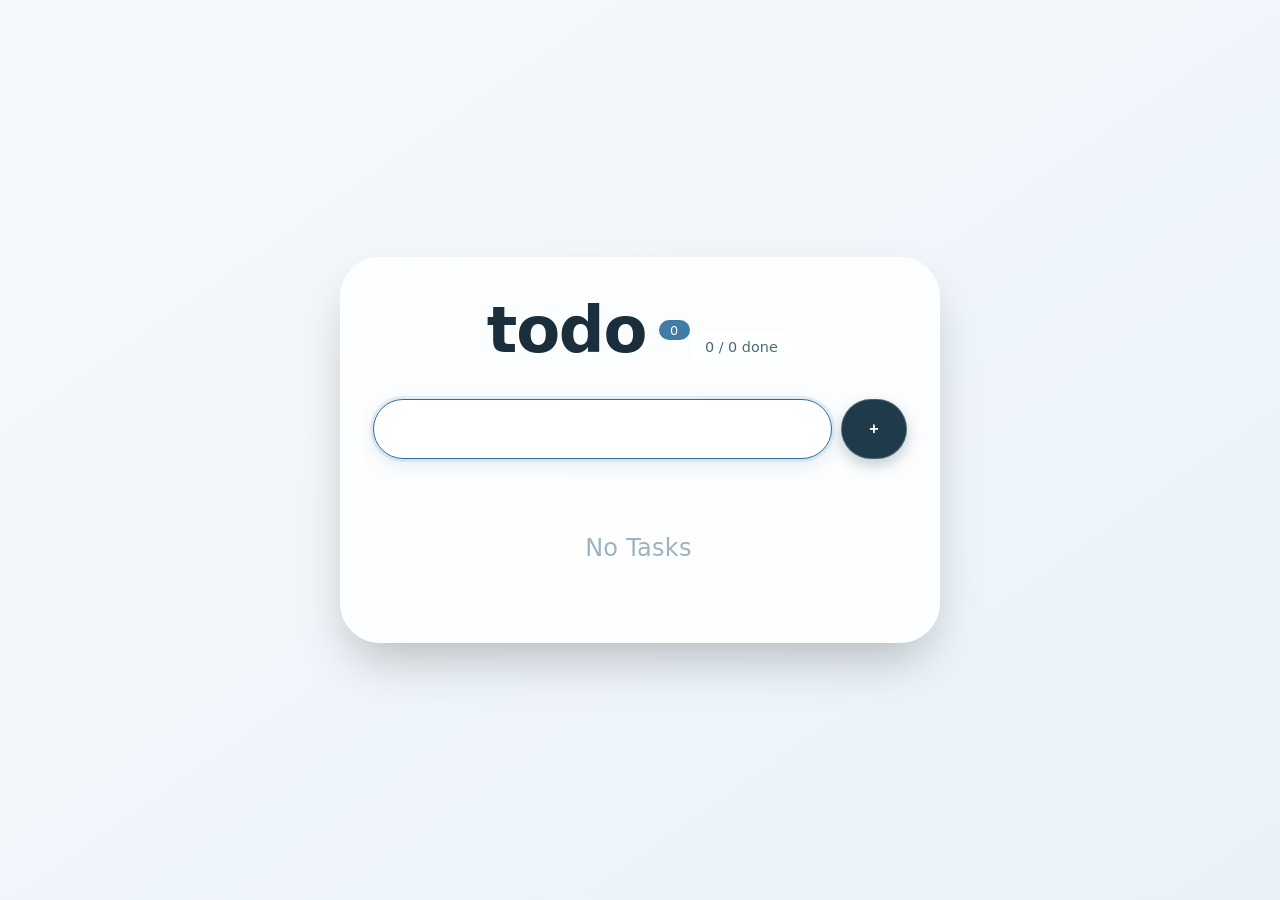
<file: week-2-todo/index.html>
<!DOCTYPE html>
<html lang="en">
<head>
  <meta charset="UTF-8">
  <meta name="viewport" content="width=device-width, initial-scale=1.0">
  <title>todo clone</title>
  <link rel="stylesheet" href="style.css">
  <script src = "script.js" defer></script>
</head>
<body>
  <div class="todo-card">
    <!-- header -->
    <div class="header">
      <h1>
        todo
        <span id="task-counter">0</span>
      </h1>
      <div class="stats" id="stats">0 / 0 done</div>
    </div>

    <!-- input area -->
    <div class="input-group">
      <input type="text" id="todoInput">
      <button id="addBtn">+</button>
    </div>

    <!-- dynamic list -->
    <ul class="todo-list" id="todoList"></ul>

    <!-- footer -->
  </div>

</body>
</html>
</file>
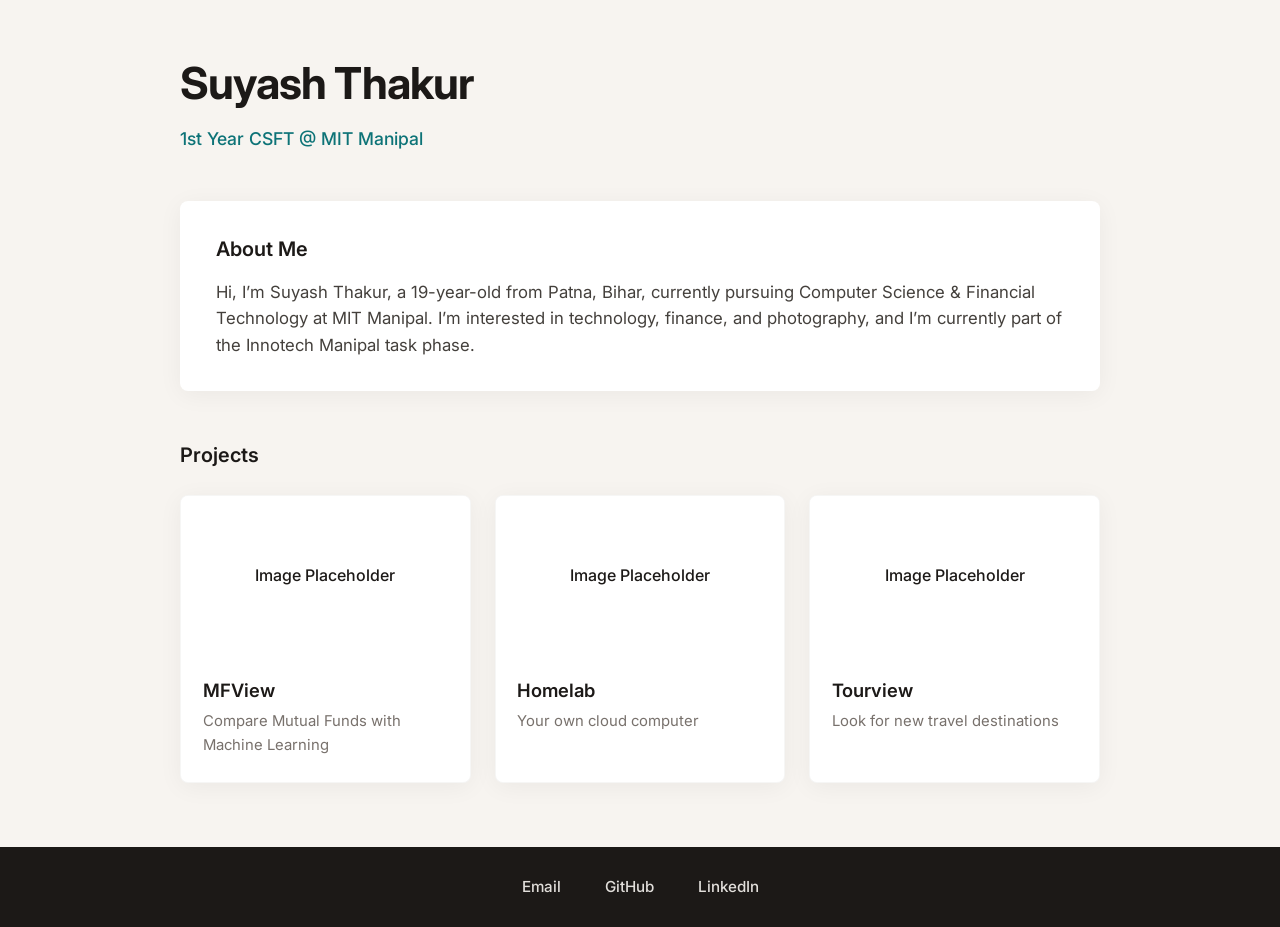
<file: week_1/index.html>
<!DOCTYPE html>
<html lang="en">
<head>
  <meta charset="UTF-8">
  <meta name="viewport" content="width=device-width, initial-scale=1.0">
  <title>Suyash Thakur</title>
  <link rel="preconnect" href="https://fonts.googleapis.com">
  <link rel="preconnect" href="https://fonts.gstatic.com" crossorigin>
  <link href="https://fonts.googleapis.com/css2?family=Inter:wght@400;500;600;700&display=swap" rel="stylesheet">
  <link rel = "stylesheet" href = "style.css">
</head>

<body>
  <div class="container">
    <header>
      <h1 class="name">Suyash Thakur</h1>
      <p class="tagline">1st Year CSFT @ MIT Manipal</p>
    </header>

    <section class="about">
      <h2 class="section-title">About Me</h2>
      <p>
        Hi, I’m Suyash Thakur, a 19-year-old from Patna, Bihar, currently pursuing Computer Science & Financial Technology at MIT Manipal. I’m interested in technology, finance, and photography, and I’m currently part of the Innotech Manipal task phase.
      </p>
    </section>

    <section>
      <div class="projects-header">
        <h2 class="section-title">Projects</h2>
      </div>

      <div class="projects-grid">
        <article class="project-card">
          <div class="project-image">Image Placeholder</div>
          <div class="project-content">
            <h3 class="project-title">MFView</h3>
            <p class="project-desc">Compare Mutual Funds with Machine Learning</p>
          </div>
        </article>

        <article class="project-card">
          <div class="project-image">Image Placeholder</div>
          <div class="project-content">
            <h3 class="project-title"> Homelab </h3>
            <p class="project-desc">Your own cloud computer</p>
          </div>
        </article>

        <article class="project-card">
          <div class="project-image">Image Placeholder</div>
          <div class="project-content">
            <h3 class="project-title">Tourview</h3>
            <p class="project-desc">Look for new travel destinations</p>
          </div>
        </article>
      </div>
    </section>
  </div>

  <!-- Footer -->
  <footer>
    <div class="footer-content">
      <a href="mailto:suyashssky@gmail.com" class="footer-link">Email</a>
      <a href="https://github.com/Piggyponk/" target="_blank" class="footer-link">GitHub</a>
      <a href="https://www.linkedin.com/in/suyashthakur07/" target="_blank" class="footer-link">LinkedIn</a>
    </div>
  </footer>
</body>
</html>
</file>
<file: week-2-todo/style.css>
/* ----- reset & base ----- */
* {
  margin: 0;
  padding: 0;
  box-sizing: border-box;
}

body {
  background: linear-gradient(145deg, #f6f9fc 0%, #e9f2f9 100%);
  min-height: 100vh;
  display: flex;
  align-items: center;
  justify-content: center;
  font-family: system-ui, 'Segoe UI', Roboto, 'Helvetica Neue', sans-serif;
  padding: 1.5rem;
}

/* ----- main card ----- */
.todo-card {
  max-width: 600px;
  width: 100%;
  background: rgba(255, 255, 255, 0.8);
  backdrop-filter: blur(12px);
  -webkit-backdrop-filter: blur(12px);
  border-radius: 2.5rem;
  box-shadow: 0 25px 50px -12px rgba(0, 0, 0, 0.25),
              inset 0 1px 2px rgba(255, 255, 255, 0.7);
  padding: 2.2rem 2rem 2rem 2rem;
  border: 1px solid rgba(255, 255, 255, 0.6);
  transition: all 0.2s ease;
}

/* ----- heading + stats ----- */
.header {
  display: flex;
  align-items: baseline;
  justify-content: center;
  margin-bottom: 2rem;
  padding: 0 0.2rem;
}

.header h1 {
  font-size: 4rem;
  font-weight: 600;
  letter-spacing: -0.02em;
  color: #1a2e3b;
  display: flex;
  align-items: center;
  gap: 0.5rem;
}

.header h1 span {
  background: #2c6e9c;
  color: white;
  font-size: 0.8rem;
  font-weight: 500;
  padding: 0.15rem 0.7rem;
  border-radius: 100px;
  letter-spacing: 0.01em;
  margin-left: 0.3rem;
  opacity: 0.9;
}

.stats {
  font-size: 0.9rem;
  font-weight: 500;
  color: #4b6879;
  background: rgba(255, 255, 255, 0.6);
  padding: 0.35rem 0.9rem;
  border-radius: 100px;
  border: 1px solid rgba(255, 255, 255, 0.9);
}

/* ----- input group ----- */
.input-group {
  display: flex;
  gap: 0.6rem;
  margin-bottom: 2.2rem;
}

.input-group input {
  flex: 1;
  padding: 1rem 1.3rem;
  border: none;
  border-radius: 3rem;
  background: white;
  font-size: 1.4rem;
  color: #1e3a4b;
  box-shadow: 0 4px 12px rgba(0, 20, 30, 0.06);
  border: 1px solid rgba(170, 200, 220, 0.3);
  transition: all 0.2s;
  outline: none;
  font-weight: 450;
}

.input-group input:focus {
  border-color: #2c6e9c;
  box-shadow: 0 6px 18px rgba(44, 110, 156, 0.12), 0 0 0 3px rgba(44, 110, 156, 0.1);
}

.input-group input::placeholder {
  color: #97b3c4;
  font-weight: 400;
}

.input-group button {
  background: #1e3a4b;
  border: none;
  border-radius: 3rem;
  padding: 0 1.7rem;
  font-size: 1rem;
  font-weight: 550;
  color: white;
  cursor: pointer;
  box-shadow: 0 6px 14px rgba(25, 60, 80, 0.25);
  transition: all 0.15s;
  display: flex;
  align-items: center;
  justify-content: center;
  letter-spacing: 0.01em;
  border: 1px solid rgba(255, 255, 255, 0.2);
}

.input-group button:hover {
  background: #15303e;
  transform: scale(1.02);
  box-shadow: 0 8px 18px rgba(25, 60, 80, 0.35);
}

.input-group button:active {
  transform: scale(0.97);
  box-shadow: 0 3px 8px rgba(0, 0, 0, 0.2);
}

/* ----- todo list ----- */
.todo-list {
  list-style: none;
  display: flex;
  flex-direction: column;
  gap: 0.6rem;
  max-height: 380px;
  overflow-y: auto;
  padding-right: 0.2rem;
  margin-bottom: 0.5rem;
  scrollbar-width: thin;
  scrollbar-color: #b6cfdf transparent;
}


/* ----- individual todo ----- */
.todo-item {
  display: flex;
  align-items: center;
  background: white;
  padding: 0.7rem 0.7rem 0.7rem 1.2rem;
  border-radius: 3rem;
  box-shadow: 0 2px 8px rgba(0, 20, 20, 0.03);
  border: 1px solid rgba(180, 205, 220, 0.3);
  transition: all 0.2s;
  animation: slideIn 0.2s ease;
}

@keyframes slideIn {
  from {
    opacity: 0;
    transform: translateY(6px);
  }
  to {
    opacity: 1;
    transform: translateY(0);
  }
}

.todo-item:hover {
  border-color: rgba(44, 110, 156, 0.3);
  box-shadow: 0 6px 14px rgba(0, 30, 40, 0.06);
  background: #ffffff;
}

/* checkbox */
.todo-item input[type="checkbox"] {
  appearance: none;
  -webkit-appearance: none;
  width: 1.6rem;
  height: 1.6rem;
  border-radius: 50%;
  border: 2px solid #c2d7e6;
  background: white;
  cursor: pointer;
  display: flex;
  align-items: center;
  justify-content: center;
  transition: all 0.15s;
  flex-shrink: 0;
  margin-right: 0.9rem;
  position: relative;
}

.todo-item input[type="checkbox"]:checked {
  background: #1e3a4b;
  border-color: #1e3a4b;
  box-shadow: 0 4px 8px rgba(30, 58, 75, 0.2);
}

.todo-item input[type="checkbox"]:checked::after {
  content: "✓";
  color: white;
  font-size: 1rem;
  font-weight: 600;
  line-height: 1;
  display: block;
  transform: translateY(-1px);
}

.todo-item input[type="checkbox"]:hover {
  border-color: #2c6e9c;
  background: #f2f9ff;
}

.todo-item input[type="checkbox"]:checked:hover {
  background: #15303e;
}

/* text */
.todo-text {
  flex: 1;
  font-size: 1.04rem;
  color: #1a2e3b;
  font-weight: 480;
  word-break: break-word;
  padding-right: 0.5rem;
  transition: color 0.2s, text-decoration 0.2s;
}

.todo-item.completed .todo-text {
  text-decoration: line-through;
  color: #8ba5b6;
  font-weight: 400;
}

/* delete button */
.delete-btn {
  background: transparent;
  border: none;
  width: 2.4rem;
  height: 2.4rem;
  border-radius: 50%;
  display: flex;
  align-items: center;
  justify-content: center;
  cursor: pointer;
  color: #b1c9d8;
  font-size: 1.3rem;
  font-weight: 300;
  transition: all 0.15s;
  line-height: 1;
  flex-shrink: 0;
  padding: 0 0 2px 0;
}

.delete-btn:hover {
  background: #fee9e9;
  color: #c04141;
  transform: scale(1.08);
}

/* empty state */
.empty-state {
  text-align: center;
  padding: 2.5rem 1.5rem;
  color: #9bb4c5;
  font-size: 1.5rem;
  font-weight: 450;
  background: rgba(255, 255, 255, 0.5);
  border-radius: 3rem;
  letter-spacing: 0.01em;
}
</file>
<file: week_1/style.css>
* { margin: 0; padding: 0; box-sizing: border-box; }

body {
background-color: #F7F4F0;
font-family: "Inter", system-ui, sans-serif;
color: #1C1917;
line-height: 1.6;
min-height: 100vh;
display: flex;
flex-direction: column;
}

.container {
max-width: 1080px;
margin: 0 auto;
padding: 3rem 5rem 4rem;
flex : 1;
}

header { margin-bottom: 3rem; }

.name {
font-size: 2.75rem;
font-weight: 700;
letter-spacing: -0.8px;
color: #1C1917;
}

.tagline {
font-size: 1.1rem;
color: #0D7377;
margin-top: 0.4rem;
font-weight: 500;
}

.about {
background: #ffffff;
border-radius: 8px;
padding: 2rem 2.25rem;
margin-bottom: 3rem;
box-shadow: 0 4px 24px rgba(28, 25, 23, 0.05);
}

.section-title {
font-size: 1.25rem;
font-weight: 600;
margin-bottom: 0.85rem;
color: #1C1917;
}

.about p {
font-size: 1.05rem;
color: #44403C;
}

.projects-header { margin-bottom: 1.5rem; }

.projects-grid {
display: grid;
grid-template-columns: repeat(3, 1fr);
gap: 1.5rem;
}

.project-card {
background: #ffffff;
border-radius: 8px;
overflow: hidden;
box-shadow: 0 4px 24px rgba(28, 25, 23, 0.05);
border: 1px solid rgba(28, 25, 23, 0.04);
transition: all 0.25s ease;
}

.project-card:hover {
transform: translateY(-6px);
box-shadow: 0 16px 40px rgba(28, 25, 23, 0.1);
}

.project-image {
height: 10rem;
background: #ffffff;
display: flex;
align-items: center;
justify-content: center;
color: rgba(255, 255, 255, 0.85)
font-size: 0.9rem;
font-weight: 500;
}
.project-content { padding: 1.25rem 1.35rem 1.5rem; }

.project-title {
font-size: 1.15rem;
font-weight: 600;
color: #1C1917;
margin-bottom: 0.3rem;
}

.project-desc {
font-size: 0.93rem;
color: #78716C;
}

/* Footer */
footer {
background: #1C1917;
color: #F7F4F0;
padding: 1.75rem 1.5rem;
}

.footer-content {
max-width: 1080px;
margin: 0 auto;
display: flex;
justify-content: center;
gap: 2.75rem;
flex-wrap: wrap;
}

.footer-link {
color: #F7F4F0;
text-decoration: none;
font-size: 0.95rem;
font-weight: 500;
transition: color 0.2s ease;
opacity: 0.9;
}

.footer-link:hover {
color: #0D7377;
opacity: 1;
}

@media (max-width: 800px) {
.projects-grid { grid-template-columns: 1fr; }
.name { font-size: 2.2rem; }
.footer-content { gap: 1.75rem; }
}
</file>
